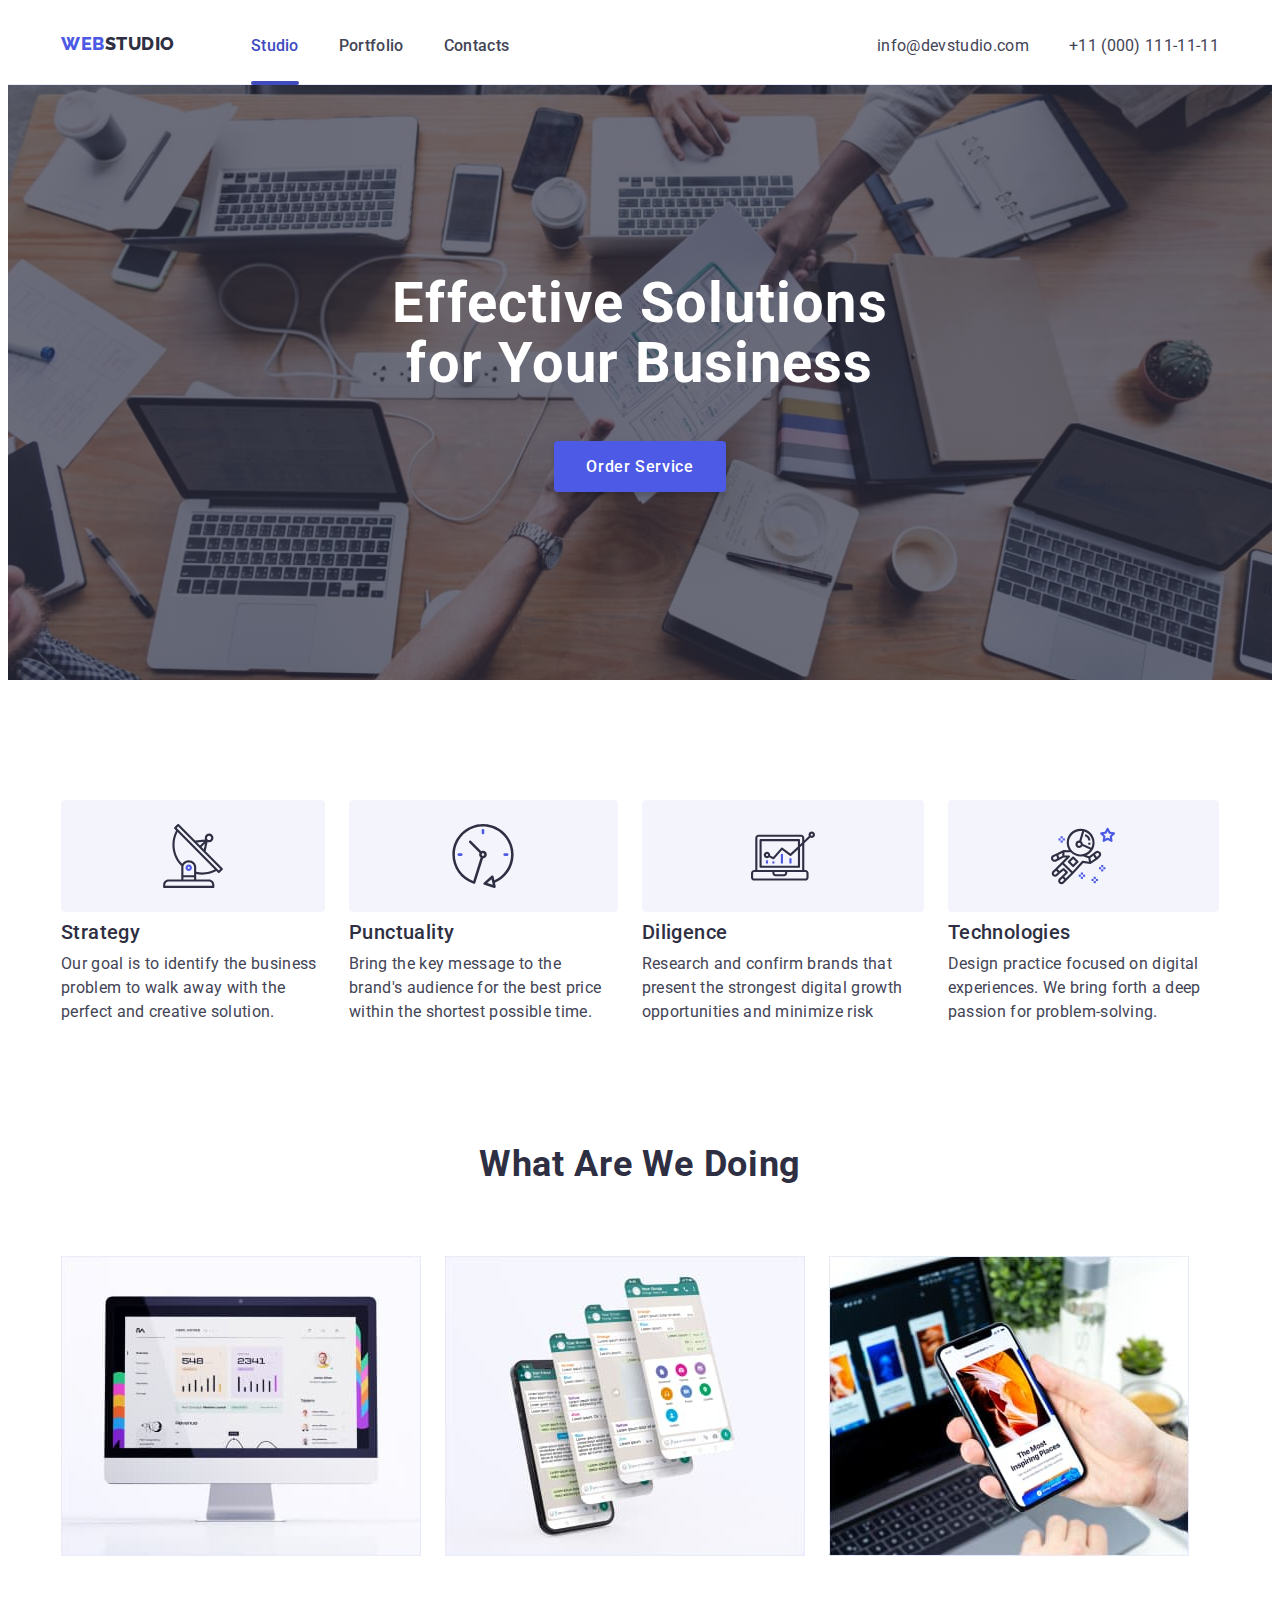
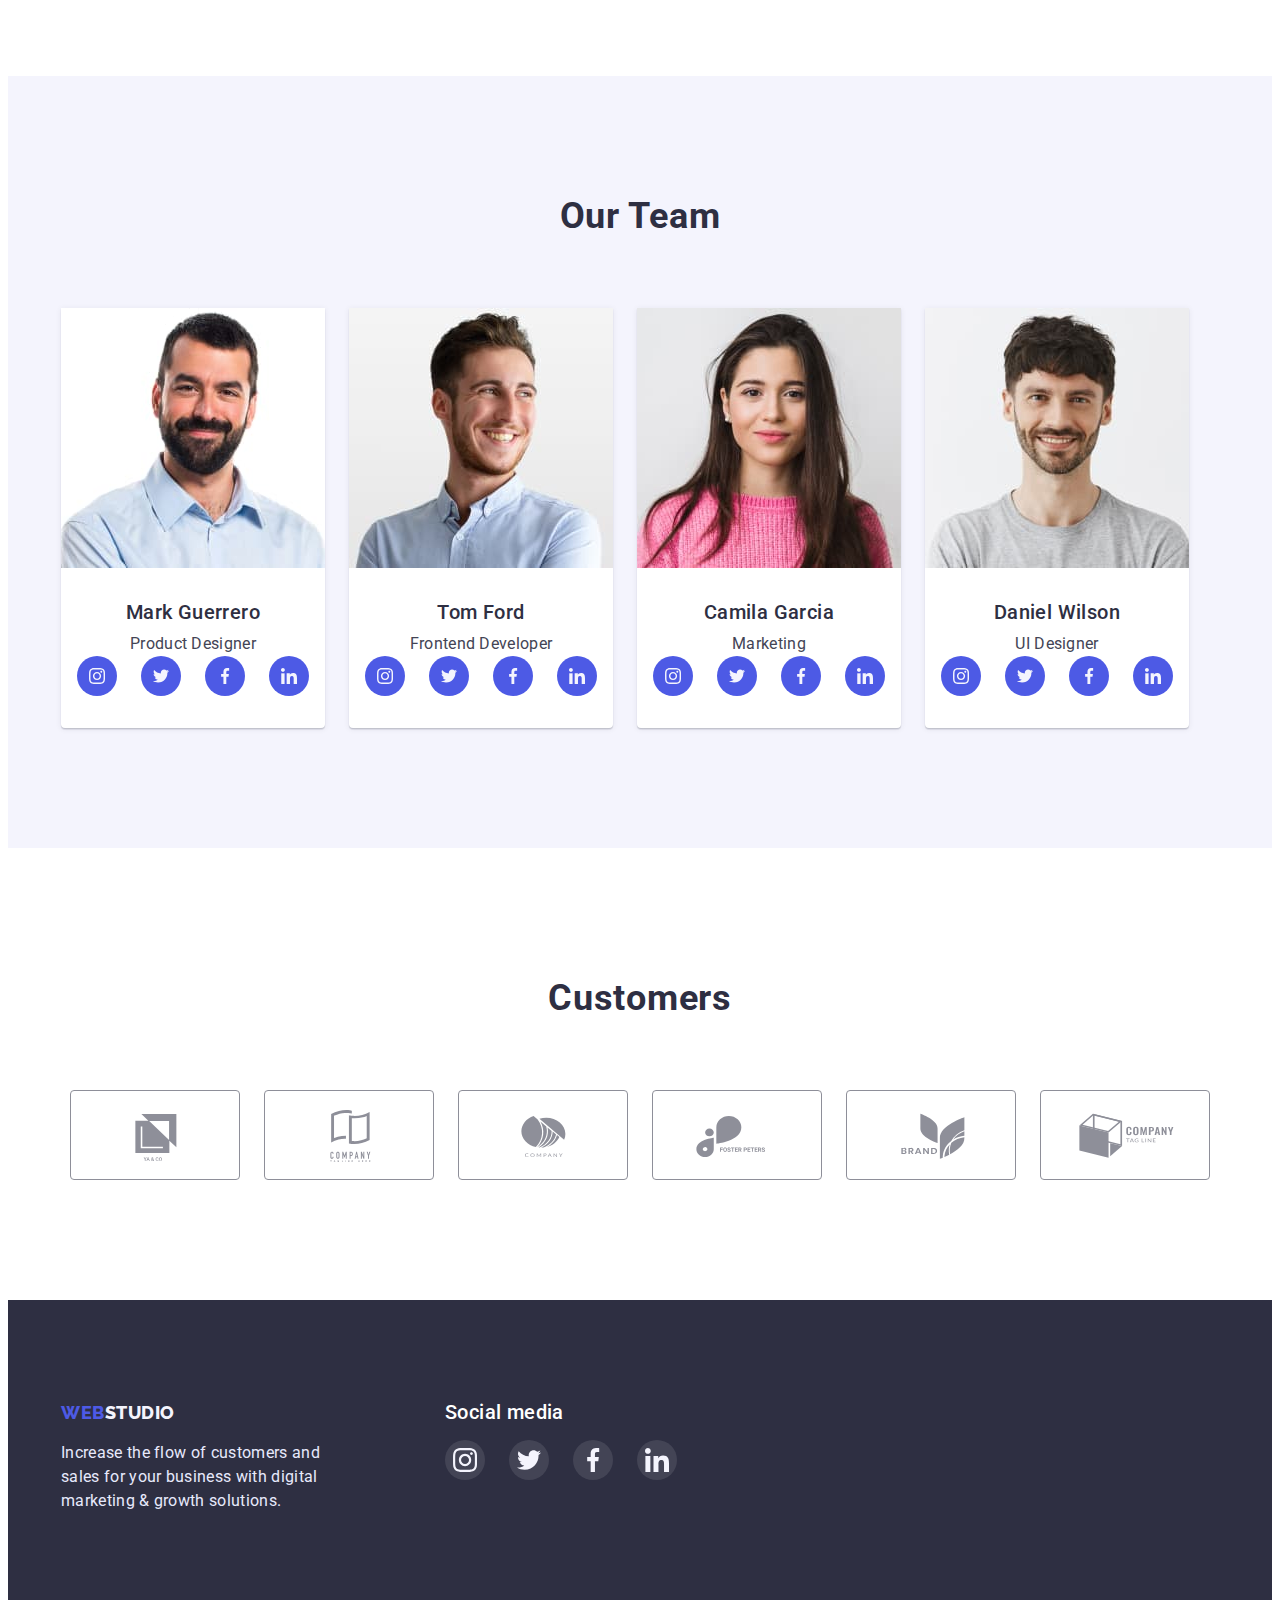
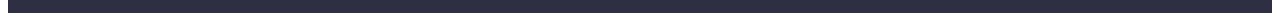
<file: index.html>
<!DOCTYPE html>
<html lang="en">
  <head>
    <meta charset="UTF-8" />
    <meta http-equiv="X-UA-Compatible" content="IE=edge" />
    <meta name="viewport" content="width=device-width, initial-scale=1.0" />
    <title>WebStudio</title>
    <link rel="preconnect" href="https://fonts.googleapis.com" />
    <link rel="preconnect" href="https://fonts.gstatic.com" crossorigin />
    <link
      href="https://fonts.googleapis.com/css2?family=Raleway:wght@800&family=Roboto:wght@400;500;700&display=swap"
      rel="stylesheet"
    />
    <link
      rel="stylesheet"
      href="https://cdnjs.cloudflare.com/ajax/libs/modern-normalize/1.1.0/modern-normalize.min.css"
      integrity="sha512-wpPYUAdjBVSE4KJnH1VR1HeZfpl1ub8YT/NKx4PuQ5NmX2tKuGu6U/JRp5y+Y8XG2tV+wKQpNHVUX03MfMFn9Q=="
      crossorigin="anonymous"
      referrerpolicy="no-referrer"
    />
    <link rel="stylesheet" href="./css/styles.css" />
  </head>
  <body class="site-body">
    <header class="header">
      <div class="container header-container">
        <nav class="header-navigation">
          <a class="header-logo link logo-style-text" href="index.html"
            >Web<span class="logo logo-style-text">Studio</span></a
          >
          <ul class="header-list list">
            <li class="header-item">
              <a class="header-link current link selected" href="./index.html"
                >Studio</a
              >
            </li>
            <li class="header-item">
              <a class="header-link link" href="./portfolio.html">Portfolio</a>
            </li>
            <li class="header-item">
              <a class="header-link link" href="">Contacts</a>
            </li>
          </ul>
        </nav>
        <ul class="header-contact list">
          <li>
            <a
              class="header-contact-link link text"
              href="mailto:info@devstudio.com"
              >info@devstudio.com</a
            >
          </li>
          <li>
            <a class="header-contact-link link text" href="tel:+110001111111"
              >+11 (000) 111-11-11</a
            >
          </li>
        </ul>
      </div>
    </header>
    <main class="">
      <section class="hero">
        <div class="container">
          <h1 class="hero-text">Effective Solutions for Your Business</h1>
          <button class="hero-btn" type="button" data-modal-open>Order Service</button>
        </div>
      </section>
      <section class="descripion">
        <div class="container">
          <h2 hidden>Description</h2>
          <ul class="description-list list">
            <li class="descripion-item">
              <div class="description-images">
              <svg class="description-icon" width="64" height="64">
                <use href="./images/sprite.svg#icon-antenna"></use>
              </svg>
              </div>
              <h3 class="description-title head-title-third">Strategy</h3>
              <p class="description-after-title text">
                Our goal is to identify the business problem to walk away with
                the perfect and creative solution.
              </p>
            </li>
            <li class="descripion-item">
              <div class="description-images">
              <svg class="description-icon" width="64" height="64">
                <use href="./images/sprite.svg#icon-clock"></use>
              </svg>
            </div>
              <h3 class="description-title head-title-third">Punctuality</h3>
              <p class="description-after-title text">
                Bring the key message to the brand's audience for the best price
                within the shortest possible time.
              </p>
            </li>
            <li class="descripion-item">
              <div class="description-images">
              <svg class="description-icon" width="64" height="64">
                <use href="./images/sprite.svg#icon-diagram"></use>
              </svg>
            </div>
              <h3 class="description-title head-title-third">Diligence</h3>
              <p class="description-after-title text">
                Research and confirm brands that present the strongest digital
                growth opportunities and minimize risk
              </p>
            </li>
            <li class="descripion-item">
              <div class="description-images">
              <svg class="description-icon" width="64" height="64">
                <use href="./images/sprite.svg#icon-astronaut"></use>
              </svg>
            </div>
              <h3 class="description-title head-title-third">Technologies</h3>
              <p class="description-after-title text">
                Design practice focused on digital experiences. We bring forth a
                deep passion for problem-solving.
              </p>
            </li>
          </ul>
        </div>
      </section>
      <section class="about section">
        <div class="container">
          <h2 class="about-title head-title-second">What are we doing</h2>
          <ul class="about-list list">
            <li class="about-item">
              <img
                src="./images/gallery/img1.jpg"
                alt="monitor"
                width="360"
                height="300"
              />
            </li>
            <li class="about-item">
              <img
                src="./images/gallery/img2.jpg"
                alt="mobile"
                width="360"
                height="300"
              />
            </li>
            <li class="about-item">
              <img
                src="./images/gallery/img3.jpg"
                alt="connection"
                width="360"
                height="300"
              />
            </li>
          </ul>
        </div>
      </section>
      <section class="team section">
        <div class="container">
          <h2 class="team-title head-title-second">Our Team</h2>
          <ul class="team-list list">
            <li class="team-item">
              <img
                class="team-img"
                src="./images/personal/img1.jpg"
                alt="Mark Guerrero"
                width="264"
                height="260"
              />
              <div class="team-card">
                <h3 class="team-name head-title-third">Mark Guerrero</h3>
                <p class="team-text text">Product Designer</p>
                <ul class="social-list list">
                  <li class="social-list-item">
                    <a href="" class="social-list-link link">
                      <svg class="social-list-icon" width="16" height="16">
                        <use href="./images/sprite.svg#instagram"></use>
                      </svg>
                    </a>
                  </li>
                  <li class="social-list-item">
                    <a href="" class="social-list-link">
                      <svg class="social-list-icon" width="16" height="16">
                        <use href="./images/sprite.svg#twitter"></use>
                      </svg>
                    </a>
                  </li>
                  <li class="social-list-item">
                    <a href="" class="social-list-link">
                      <svg class="social-list-icon" width="16" height="16">
                        <use href="./images/sprite.svg#facebook"></use>
                      </svg>
                    </a>
                  </li>
                  <li class="social-list-item">
                    <a href="" class="social-list-link">
                      <svg class="social-list-icon" width="16" height="16">
                        <use href="./images/sprite.svg#linkedin"></use>
                      </svg>
                    </a>
                  </li>
                </ul>
              </div>
            </li>
            <li class="team-item">
              <img
                class="team-img"
                src="./images/personal/img2.jpg"
                alt="Tom Ford"
                width="264"
                height="260"
              />
              <div class="team-card">
                <h3 class="team-name head-title-third">Tom Ford</h3>
                <p class="team-text text">Frontend Developer</p><ul class="social-list list">
                  <li class="social-list-item">
                    <a href="" class="social-list-link link">
                      <svg class="social-list-icon" width="16" height="16">
                        <use href="./images/sprite.svg#instagram"></use>
                      </svg>
                    </a>
                  </li>
                  <li class="social-list-item">
                    <a href="" class="social-list-link">
                      <svg class="social-list-icon" width="16" height="16">
                        <use href="./images/sprite.svg#twitter"></use>
                      </svg>
                    </a>
                  </li>
                  <li class="social-list-item">
                    <a href="" class="social-list-link">
                      <svg class="social-list-icon" width="16" height="16">
                        <use href="./images/sprite.svg#facebook"></use>
                      </svg>
                    </a>
                  </li>
                  <li class="social-list-item">
                    <a href="" class="social-list-link">
                      <svg class="social-list-icon" width="16" height="16">
                        <use href="./images/sprite.svg#linkedin"></use>
                      </svg>
                    </a>
                  </li>
                </ul>
              </div>
            </li>
            <li class="team-item">
              <img
                class="team-img"
                src="./images/personal/img3.jpg"
                alt="Camila Garcia"
                width="264"
                height="260"
              />
              <div class="team-card">
                <h3 class="team-name head-title-third">Camila Garcia</h3>
                <p class="team-text text">Marketing</p>
                <ul class="social-list list">
                  <li class="social-list-item">
                    <a href="" class="social-list-link link">
                      <svg class="social-list-icon" width="16" height="16">
                        <use href="./images/sprite.svg#instagram"></use>
                      </svg>
                    </a>
                  </li>
                  <li class="social-list-item">
                    <a href="" class="social-list-link">
                      <svg class="social-list-icon" width="16" height="16">
                        <use href="./images/sprite.svg#twitter"></use>
                      </svg>
                    </a>
                  </li>
                  <li class="social-list-item">
                    <a href="" class="social-list-link">
                      <svg class="social-list-icon" width="16" height="16">
                        <use href="./images/sprite.svg#facebook"></use>
                      </svg>
                    </a>
                  </li>
                  <li class="social-list-item">
                    <a href="" class="social-list-link">
                      <svg class="social-list-icon" width="16" height="16">
                        <use href="./images/sprite.svg#linkedin"></use>
                      </svg>
                    </a>
                  </li>
                </ul>
              </div>
            </li>
            <li class="team-item">
              <img
                class="team-img"
                src="./images/personal/img4.jpg"
                alt="Daniel Wilson"
                width="264"
                height="260"
              />
              <div class="team-card">
                <h3 class="team-name head-title-third">Daniel Wilson</h3>
                <p class="team-text text">UI Designer</p>
                <ul class="social-list list">
                  <li class="social-list-item">
                    <a href="" class="social-list-link link">
                      <svg class="social-list-icon" width="16" height="16">
                        <use href="./images/sprite.svg#instagram"></use>
                      </svg>
                    </a>
                  </li>
                  <li class="social-list-item">
                    <a href="" class="social-list-link">
                      <svg class="social-list-icon" width="16" height="16">
                        <use href="./images/sprite.svg#twitter"></use>
                      </svg>
                    </a>
                  </li>
                  <li class="social-list-item">
                    <a href="" class="social-list-link">
                      <svg class="social-list-icon" width="16" height="16">
                        <use href="./images/sprite.svg#facebook"></use>
                      </svg>
                    </a>
                  </li>
                  <li class="social-list-item">
                    <a href="" class="social-list-link">
                      <svg class="social-list-icon" width="16" height="16">
                        <use href="./images/sprite.svg#linkedin"></use>
                      </svg>
                    </a>
                  </li>
                </ul>
              </div>
            </li>
          </ul>
        </div>
      </section>
      <section class="customers section">
        <div class="container">
          <h2 class="customer-title head-title-second">Customers</h2>
            <ul class="customer-list list">
              <li class="customer-item">
                <a href="" class="customer-link link" target="_blank">
                <svg class="customer-icon" width="104" height="56">
                  <use href="./images/sprite.svg#icon-Logo1"></use>
                </svg>
              </a>
              </li>
              <li class="customer-item">
                <a href="" class="customer-link link" target="_blank">
                <svg class="customer-icon" width="104" height="56">
                  <use href="./images/sprite.svg#icon-Logo2"></use>
                </svg>
                </a>
              </li>
              <li class="customer-item"> 
                <a href="" class="customer-link link" target="_blank">
                <svg class="customer-icon" width="104" height="56">
                  <use href="./images/sprite.svg#icon-Logo3"></use>
                </svg>
              </a>
              </li>
              <li class="customer-item"> 
                <a href="" class="customer-link link" target="_blank">
                <svg class="customer-icon" width="104" height="56">
                  <use href="./images/sprite.svg#icon-Logo4"></use>
                </svg>
              </a>
              </li>
              <li class="customer-item"> 
                <a href="" class="customer-link link" target="_blank">
                <svg class="customer-icon" width="104" height="56">
                  <use href="./images/sprite.svg#icon-Logo5"></use>
                </svg>
              </a>
              </li>
              <li class="customer-item"> 
                <a href="" class="customer-link link" target="_blank">
                <svg class="customer-icon" width="104" height="56">
                  <use href="./images/sprite.svg#icon-Logo6"></use>
                </svg>
              </a>
              </li>
            </ul>
            </ul>
          </div>
      </section>
    </main>
    <footer class="footer">
      <div class="container footer-conteiner">
        <div class="footer-left">
        <a class="footer-logo link logo-style-text" href="index.html"
          >Web<span class="logo-footer logo-style-text">Studio</span></a
        >
        <p class="footer-text text">
          Increase the flow of customers and sales for your business with
          digital marketing & growth solutions.
        </p>
      </div>
      <div class="footer-right">
        <h3 class="footer-social head-title-third">Social media</h3>
        <ul class="social-list footer-lis list">
                  <li class="social-list-item">
                    <a href="" 
                    target="_blank"
                rel="noopener noreferrer nofollow"
                class="social-list-link link footer-link">
                      <svg class="social-list-icon" width="24" height="24">
                        <use href="./images/sprite.svg#instagram"></use>
                      </svg>
                    </a>
                  </li>
                  <li class="social-list-item">
                    <a href="" target="_blank"
                rel="noopener noreferrer nofollow"
                class="social-list-link footer-link">
                      <svg class="social-list-icon" width="24" height="24">
                        <use href="./images/sprite.svg#twitter"></use>
                      </svg>
                    </a>
                  </li>
                  <li class="social-list-item">
                    <a href="" target="_blank"
                rel="noopener noreferrer nofollow"
                class="social-list-link footer-link">
                      <svg class="social-list-icon" width="24" height="24">
                        <use href="./images/sprite.svg#facebook"></use>
                      </svg>
                    </a>
                  </li>
                  <li class="social-list-item">
                    <a href="" target="_blank"
                rel="noopener noreferrer nofollow"
                class="social-list-link footer-link">
                      <svg class="social-list-icon" width="24" height="24">
                        <use href="./images/sprite.svg#linkedin"></use>
                      </svg>
                    </a>
                  </li>
                </ul>
      </div>

      </div>
    </footer>
    <div class="backdrop is-hidden" data-modal>
      <div class="modal">
        <button type="button" class="modal-btn-close" data-modal-close>
          <svg class="modal-close-icon" widht="8px" height="8px">
            <use href="./images/sprite.svg#icon-close"></use>
          </svg>
        </button>
      </div>
    </div>
    <script src="./js/modal.js"></script>
  </body>
</html>
</file>
<file: css/styles.css>
:root {
  --accent-color: #e7e9fc;
  --color-navigation: #4d5ae5;
  --first-title-color: #2e2f42;
  --background-color: #ffffff;
  --background-heder: #ffffff;
  --background-footer: #2e2f42;
  --color-lik: #434455;
  --color-contact: #434455;
  --color-text: #434455;
}
.head-title-second {
  font-weight: 700;
  font-size: 36px;
  line-height: calc(40 / 36);
  letter-spacing: 0.02em;
  text-transform: capitalize;
  color: var(--first-title-color);
}
.head-title-third {
  font-weight: 500;
  font-size: 20px;
  line-height: calc(24 / 20);
  letter-spacing: 0.02em;
  color: var(--first-title-color);
}
.logo-style-text {
  font-family: "Raleway", sans-serif;
  font-weight: 800;
  font-size: 18px;
  line-height: calc(24 / 18);

  letter-spacing: 0.03em;
  text-transform: uppercase;
}
.text {
  font-family: "Roboto";
  font-style: normal;
  font-weight: 400;
  font-size: 16px;
  line-height: calc(24 / 16);
  letter-spacing: 0.02em;
  color: var(--color-text);
}

body {
  color: #2e2f42;
  background-color: #ffffff;
  font-family: "Roboto", sans-serif;
}
p,
h1,
h2,
h3,
h4,
h5,
h6 {
  margin: 0;
}
ul,
ol {
  margin: 0;
  padding-left: 0;
}
address {
  font-style: normal;
}
button {
  cursor: pointer;
}
img {
  display: block;
}
.list {
  list-style: none;
}
.link {
  text-decoration-line: none;
}
.container {
  width: 1158px;
  padding-left: 15px;
  padding-right: 15px;
  margin: 0 auto;
}
.section {
  padding-top: 120px;
  padding-bottom: 120px;
}

/*.site-body {
}*/

/*------HEADER-------*/
.header {
  background-color: var(--background-heder);

  background: #ffffff;
  border-bottom: 1px solid #e7e9fc;
}
.header-container {
  display: flex;
  align-items: center;
}
.header-navigation {
  display: flex;
  align-items: center;
  margin-right: auto;
  cursor: pointer;
}

.header-logo {
  color: #4d5ae5;
}
.logo {
  color: #2e2f42;
}
.header-navigation .logo-style-text {
  padding-top: 24px;
  padding-bottom: 28px;
}
.header-list {
  display: flex;
  gap: 40px;
  margin-left: 76px;
}
/*.header-item {
}*/

.header-link {
  font-family: inherit;
  font-weight: 500;
  font-size: 16px;
  line-height: 1.5;
  letter-spacing: 0.02em;
  padding-top: 24px;
  padding-bottom: 28px;
  position: relative;
  color: var(--color-lik);
  transition: color 250ms cubic-bezier(0.4, 0, 0.2, 1);
}
.header-link.current {
  color: #404bbf;
}
.header-link.current::after {
  content: "";
  position: absolute;
  left: 0;
  bottom: -2px;
  width: 100%;
  height: 4px;
  border-radius: 2px;
  display: block;
  background-color: #404bbf;
}
.header-link:hover,
.header-link:focus {
  color: var(--color-navigation);
}
a.selected {
  color: blue;
  text-decoration: none;
  pointer-events: none;
}

.header-contact {
  display: flex;
  align-items: center;
  gap: 40px;
}

.header-contact-link {
  font-family: inherit;
  font-weight: inherit;
  font-size: 16px;
  line-height: 1.5;
  letter-spacing: 0.02em;
  color: var(--color-contact);
  padding-top: 24px;
  padding-bottom: 24px;
  transition: color 250ms cubic-bezier(0.4, 0, 0.2, 1);
}
.header-contact-link:hover,
.header-contact-link:focus {
  color: var(--color-navigation);
}

/*------HERO-------*/
.hero > .container {
  align-content: center;
}
.hero {
  background-color: #2e2f42;

  padding-top: 188px;
  padding-bottom: 188px;
  background-image: linear-gradient(
      rgba(46, 47, 66, 0.7),
      rgba(46, 47, 66, 0.7)
    ),
    url(../images/hero/people-office.jpg);
  max-width: 1440px;
  display: flex;
  margin: 0 auto;
  align-items: center;
  background-size: cover;
  background-repeat: no-repeat;
  background-position: center;
}
.hero-text {
  font-weight: 700;
  font-size: 56px;
  line-height: calc(60 / 56);
  text-align: center;
  letter-spacing: 0.02em;
  color: #ffffff;
  margin: 0 auto;
  margin-bottom: 48px;
  width: 496px;
}

.hero-btn {
  font-family: inherit;
  font-style: normal;
  font-weight: 500;
  font-size: 16px;
  line-height: calc(19 / 16);
  letter-spacing: 0.04em;
  cursor: pointer;
  color: #ffffff;
  background: #4d5ae5;
  box-shadow: 0px 4px 4px rgba(0, 0, 0, 0.15);
  border-radius: 4px;
  min-width: 170px;
  flex-direction: row;
  align-items: flex-start;
  border: none;
  padding: 16px 32px;
  display: flex;
  margin: auto;
  transition: background-color 250ms cubic-bezier(0.4, 0, 0.2, 1);
}
.hero-btn:hover,
.hero-btn:focus {
  background-color: #404bbf;
}

/*------DESCRIPTION-------*/
.descripion {
  padding-top: 120px;
  padding-bottom: 0px;
}
.description-list {
  display: flex;
  gap: 24px;
}
.description-images {
  padding: 24px 100px;
  background: #f4f4fd;
  border-radius: 4px;
  justify-content: center;
  align-items: center;
  display: flex;
  margin-bottom: 8px;
}

/*.descripion-item {
}*/
.description-title {
  margin-bottom: 8px;
  /*margin-right: 24px;*/
}

/*.description-after-title {
}*/

/*------ABOUT-------*/
.about {
  padding-top: 120px;
  padding-bottom: 120px;
}

.about-title {
  text-align: center;
  margin-bottom: 72px;
}

.about-list {
  display: flex;
  gap: 24px;
}
.about-item {
  width: calc((100-48px) / 3);
}

/*------TEAM-------*/
.team {
  background-color: #f4f4fd;
  padding-top: 120px;
  padding-bottom: 120px;
}
.team-title {
  text-align: center;
  margin-bottom: 72px;
}

.team-list {
  display: flex;
  gap: 24px;
}
/*.team-img {
}*/
.team-item {
  width: calc((100-72px) / 4);
  background-color: #ffffff;
  box-shadow: 0px 1px 6px rgba(46, 47, 66, 0.08),
    0px 1px 1px rgba(46, 47, 66, 0.16), 0px 2px 1px rgba(46, 47, 66, 0.08);
  border-radius: 0px 0px 4px 4px;
}
.team-name {
  text-align: center;
  margin-bottom: 8px;
}
.team-text {
  text-align: center;
}
.team-card {
  padding-top: 32px;
  padding-bottom: 32px;
}
.social-list {
  display: flex;
  justify-content: center;
  gap: 24px;
}
.social-list-link {
  display: flex;
  justify-content: center;
  align-items: center;
  width: 40px;
  height: 40px;
  border-radius: 50%;
  background-color: #4d5ae5;
  transition: background 250ms cubic-bezier(0.4, 0, 0.2, 1);
}
.social-list-link:hover,
.social-list-link:focus {
  background: #404bbf;
}
/*------MENU-------*/

.menu {
  background-color: var(--background-color);
  padding-top: 96px;
  padding-bottom: 120px;
}

.menu-list {
  display: flex;
  gap: 24px;
  justify-content: center;
  /*  margin-top: 99px;*/
}
.menu-item {
}

.menu-btn {
  font-family: inherit;
  font-style: normal;
  font-weight: 500;
  font-size: 16px;
  line-height: calc(24 / 16);
  display: flex;
  align-items: center;
  text-align: center;
  letter-spacing: 0.04em;
  color: #4d5ae5;
  cursor: pointer;
  background-color: #f4f4fd;
  border: 1px solid #e7e9fc;
  border-radius: 4px;
  flex: none;
  order: 1;
  flex-grow: 0;
  padding: 12px 24px;
  transition: color 250ms cubic-bezier(0.4, 0, 0.2, 1),
    background-color 250ms cubic-bezier(0.4, 0, 0.2, 1),
    box-shadow 250ms cubic-bezier(0.4, 0, 0.2, 1),
    border 250ms cubic-bezier(0.4, 0, 0.2, 1);
}
.menu-btn:hover,
.menu-btn:focus {
  color: #ffffff;
  background-color: #404bbf;
  border: color #404bbf;
}

.menu-portfolio {
  /*
  padding-top: 72px;*/
  margin-top: 72px;
  width: calc((100-48px) / 3);
  display: flex;
  flex-wrap: wrap;
  gap: 24px;
  background: #ffffff;
}
.overlay {
  position: absolute;
  left: 0;
  top: 0;
  width: 100%;
  height: 100%;
  overflow: auto;
  transform: translate(0, 100%);
  transition: transform 250ms cubic-bezier(0.4, 0, 0.2, 1);
  color: #f4f4fd;
  padding-top: 40px;
  padding-bottom: 40px;
  padding-left: 32px;
  padding-right: 32px;
  background-color: #4d5ae5;
  background-blend-mode: soft-light;
}
.menu-img {
  display: block;
  max-width: 360px;
  height: auto;
  /*margin-bottom: 32px;*/
  background: linear-gradient(
      0deg,
      rgba(77, 90, 229, 0.1),
      rgba(77, 90, 229, 0.1)
    ),
    url(2105.w026.n002.440B.p0.440.jpg);
  background-blend-mode: soft-light, normal;
}
.menu-img-wrapper {
  position: relative;
  overflow: hidden;
}
.menu-portfolio-link:hover .overlay,
.menu-portfolio-link:focus .overlay {
  transform: translate(0, 0);
}

.menu-portfolio-item {
  max-width: 360px;
  background: #ffffff;
  transition: box-shadow 250ms cubic-bezier(0.4, 0, 0.2, 1);
}
.menu-portfolio-link {
  display: block;
}
.menu-portfolio-item:hover,
.menu-portfolio-item:focus {
  box-shadow: 0px 1px 6px rgba(46, 47, 66, 0.08),
    0px 1px 1px rgba(46, 47, 66, 0.16), 0px 2px 1px rgba(46, 47, 66, 0.08);
}
.menu-title {
  margin-bottom: 8px;
}
.menu-after-title {
}
.portfolio-card {
  padding-top: 32px;
  padding-bottom: 32px;
  padding-left: 16px;
  border: 1px solid var(--accent-color);
  border-top: none;
}

/*--------CUSTOMERS-----*/
.customers {
  padding-top: 130px;
  padding-bottom: 120px;
}
.customer-title {
  text-align: center;
  margin-bottom: 72px;
}
.customer-list {
  display: flex;
  justify-content: center;
  gap: 24px;
}
.customer-item {
  width: calc((100-120px) / 6);
  display: flex;
  gap: 24px;
  flex-wrap: wrap;
}
.customer-icon {
  fill: #8e8f99;
  transition: fill 250ms cubic-bezier(0.4, 0, 0.2, 1);
}
.customer-link {
  display: flex;
  align-items: center;
  justify-content: center;
  padding: 16px 32px;
  border-radius: 4px;
  border: 1px solid #8e8f99;
  transition: fill 250ms cubic-bezier(0.4, 0, 0.2, 1),
    border-color 250ms cubic-bezier(0.4, 0, 0.2, 1);
}

.customer-link:hover,
.customer-link:focus,
.customer-link:active,
.customer-link:hover .customer-icon,
.customer-link:focus .customer-icon,
.customer-link:active .customer-icon {
  border-color: #404bbf;
  fill: #404bbf;
}
/*------FOOTER-------*/
.footer {
  background-color: var(--background-footer);
  padding-top: 100px;
  padding-bottom: 100px;
}
.footer .container {
  display: flex;
}
.footer-logo {
  color: #4d5ae5;
  margin-bottom: 16px;
}
.logo-footer {
  color: #f4f4fd;
}
.footer-text {
  color: #e7e9fc;
  max-width: 264px;
  margin-top: 16px;
}
.footer-social {
  box-sizing: border-box;
  color: #ffffff;
  margin-bottom: 16px;
}
.footer-list {
  gap: 16px;
}
.footer-link {
  background: rgba(255, 255, 255, 0.1);
  transition: background 250ms cubic-bezier(0.4, 0, 0.2, 1),
    box-shadow 250ms cubic-bezier(0.4, 0, 0.2, 1);
}
.footer-link:hover,
.footer-link:focus {
  background: #31d0aa;
  box-shadow: 0px 4px 4px rgba(0, 0, 0, 0.25);
}
.footer-conteiner {
  display: flex;
  align-items: baseline;
  margin: auto;
  gap: 120px;
}
.footer-right {
}
/*--------MODAL--------*/
.backdrop {
  position: fixed;
  top: 0;
  left: 0;
  z-index: 100;
  width: 100%;
  height: 100%;
  background-color: rgba(46, 47, 66, 0.4);
  transition: opacity 250ms cubic-bezier(0.4, 0, 0.2, 1),
    visibility 250ms cubic-bezier(0.4, 0, 0.2, 1);
}

.backdrop.is-hidden {
  opacity: 0;
  visibility: hidden;
  pointer-events: none;
  transition: opacity 250ms cubic-bezier(0.4, 0, 0.2, 1),
    visibility 250ms cubic-bezier(0.4, 0, 0.2, 1);
}

.modal {
  position: absolute;
  top: 50%;
  left: 50%;
  transform: translate(-50%, -50%);
  width: 408px;
  height: 576px;
  background-color: #fcfcfc;
  transition: opacity 250ms cubic-bezier(0.4, 0, 0.2, 1),
    visibility 250ms cubic-bezier(0.4, 0, 0.2, 1);
}

.modal-btn-close {
  position: absolute;
  top: 24px;
  right: 24px;
  display: flex;
  justify-content: center;
  align-items: center;
  width: 24px;
  height: 24px;
  border-radius: 50%;
  background: #e7e9fc;
  border: 1px solid rgba(0, 0, 0, 0.1);
  transition: opacity 250ms cubic-bezier(0.4, 0, 0.2, 1),
    visibility 250ms cubic-bezier(0.4, 0, 0.2, 1),
    background 250ms cubic-bezier(0.4, 0, 0.2, 1);
}

.modal-close-icon {
  fill: #000000;
  transition: background 250ms cubic-bezier(0.4, 0, 0.2, 1),
    fill 250ms cubic-bezier(0.4, 0, 0.2, 1);
}

.modal-btn-close:hover,
.modal-btn-close:focus,
.modal-btn-close:hover .modal-close-icon,
.modal-btn-close:focus .modal-close-icon {
  border: 4px;
  background: #404bbf;
  fill: #ffffff;
}
</file>
